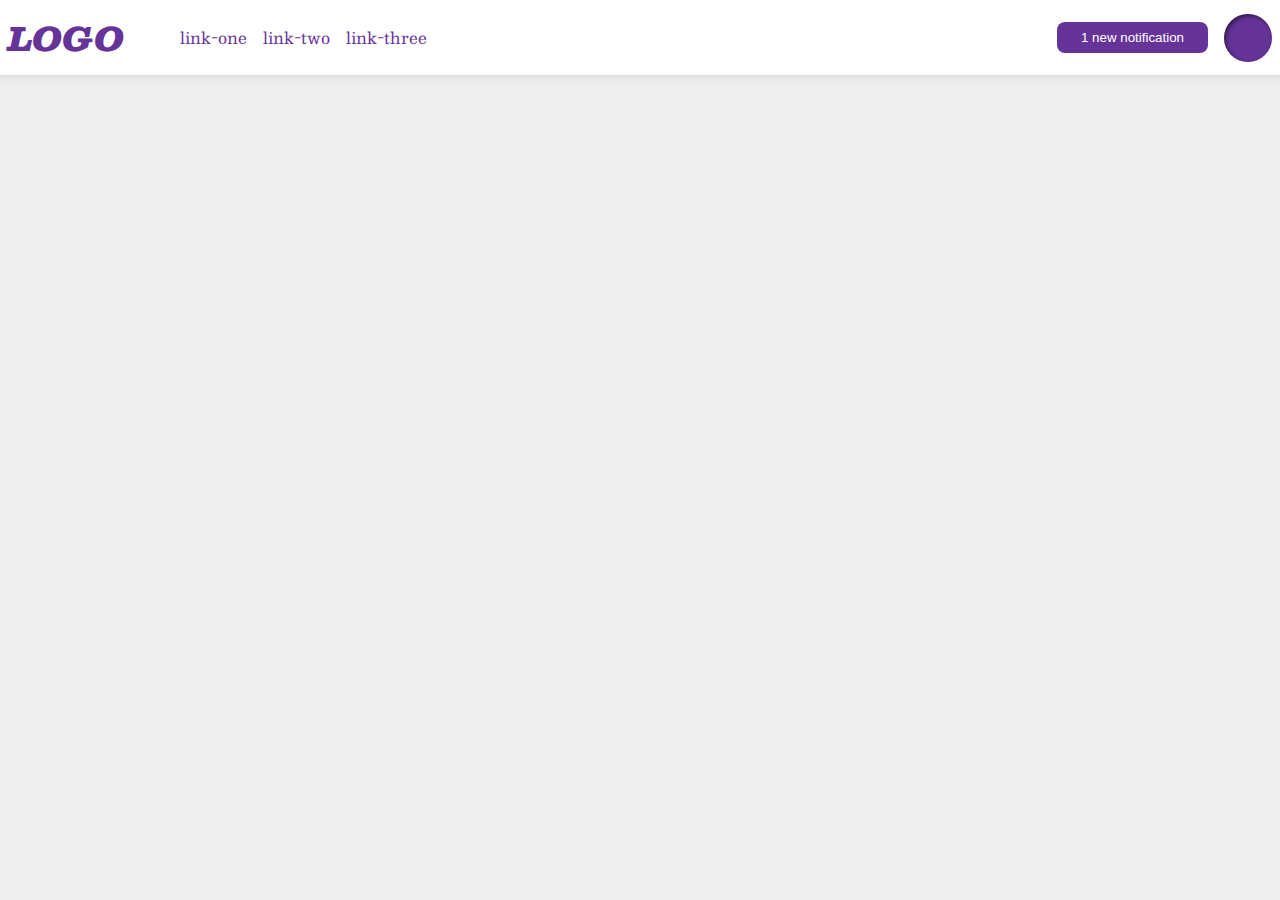
<file: flex/03-flex-header-2/index.html>
<!DOCTYPE html>
<html lang="en">
  <head>
    <meta charset="UTF-8">
    <meta http-equiv="X-UA-Compatible" content="IE=edge">
    <meta name="viewport" content="width=device-width, initial-scale=1.0">
    <title>Flex Header 2</title>
    <link rel="stylesheet" href="style.css">
  </head>
  <body>
    <div class="header">
      <div class="left">
        <div class="logo">
          LOGO
        </div>
        <ul class="links">
          <li><a href="google.com">link-one</a></li>
          <li><a href="google.com">link-two</a></li>
          <li><a href="google.com">link-three</a></li>
        </ul>
      </div>
      <div class="right">
        <button class="notifications">
          1 new notification
        </button>
        <div class="profile-image"></div>
      </div>  
    </div>
  </body>
</html>
</file>
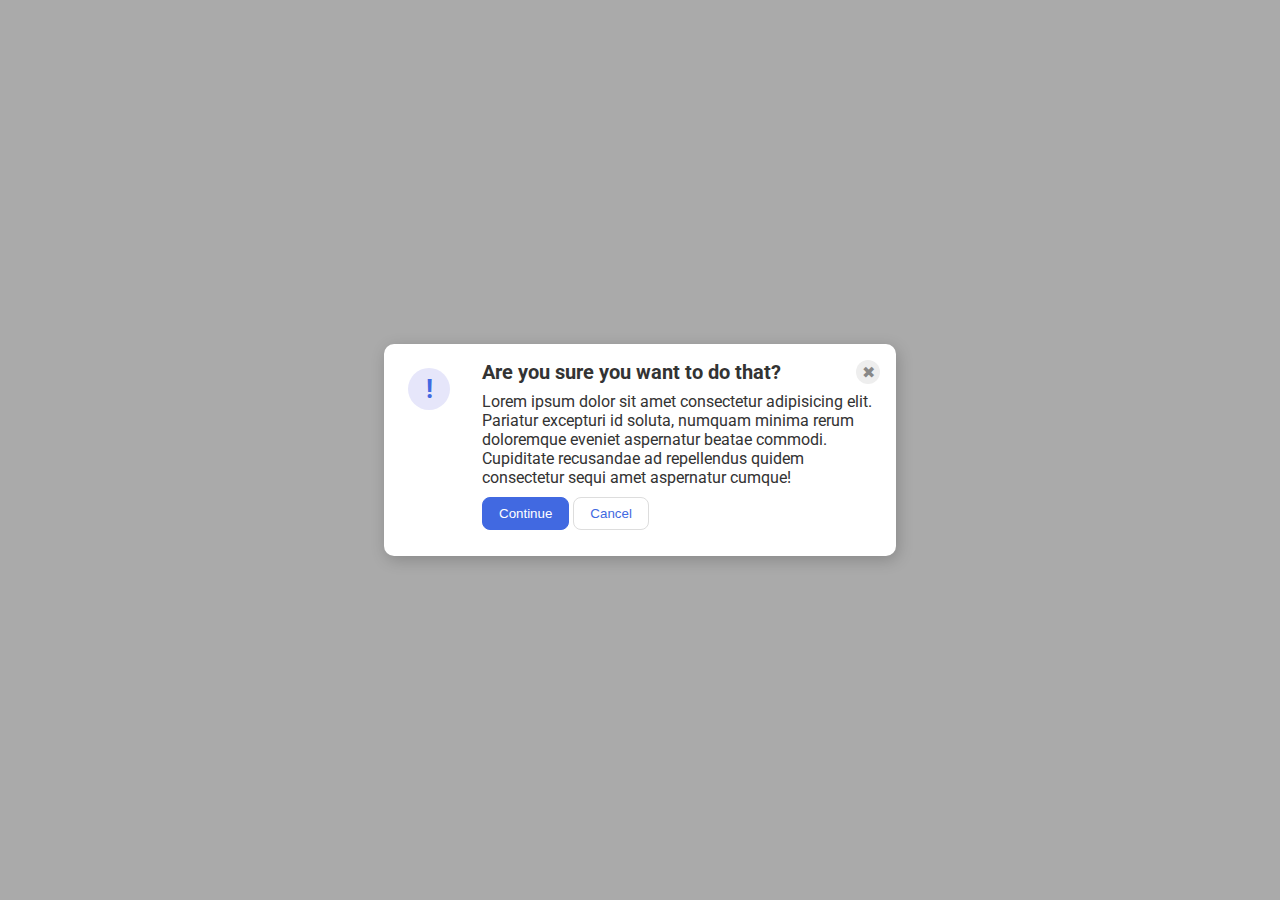
<file: flex/05-flex-modal/index.html>
<!DOCTYPE html>
<html lang="en">
  <head>
    <meta charset="UTF-8">
    <meta http-equiv="X-UA-Compatible" content="IE=edge">
    <meta name="viewport" content="width=device-width, initial-scale=1.0">
    <link rel="stylesheet" href="style.css">
    <title>Modal</title>
  </head>
  <body>
    <div class="modal">
      <div class="icon">!</div>
      <div class="content">
        <div class="main">
          <div class="header">Are you sure you want to do that?</div>
          <div class="close-button">✖</div>
        </div>
        <div class="inside">
          <div class="text">Lorem ipsum dolor sit amet consectetur adipisicing elit. Pariatur excepturi id soluta, numquam minima rerum doloremque eveniet aspernatur beatae commodi. Cupiditate recusandae ad repellendus quidem consectetur sequi amet aspernatur cumque!</div>
        </div>
        <div class="buttons">
          <button class="continue">Continue</button>
          <button class="cancel">Cancel</button>
        </div>
      </div>   
    </div>
  </body>
</html>
</file>
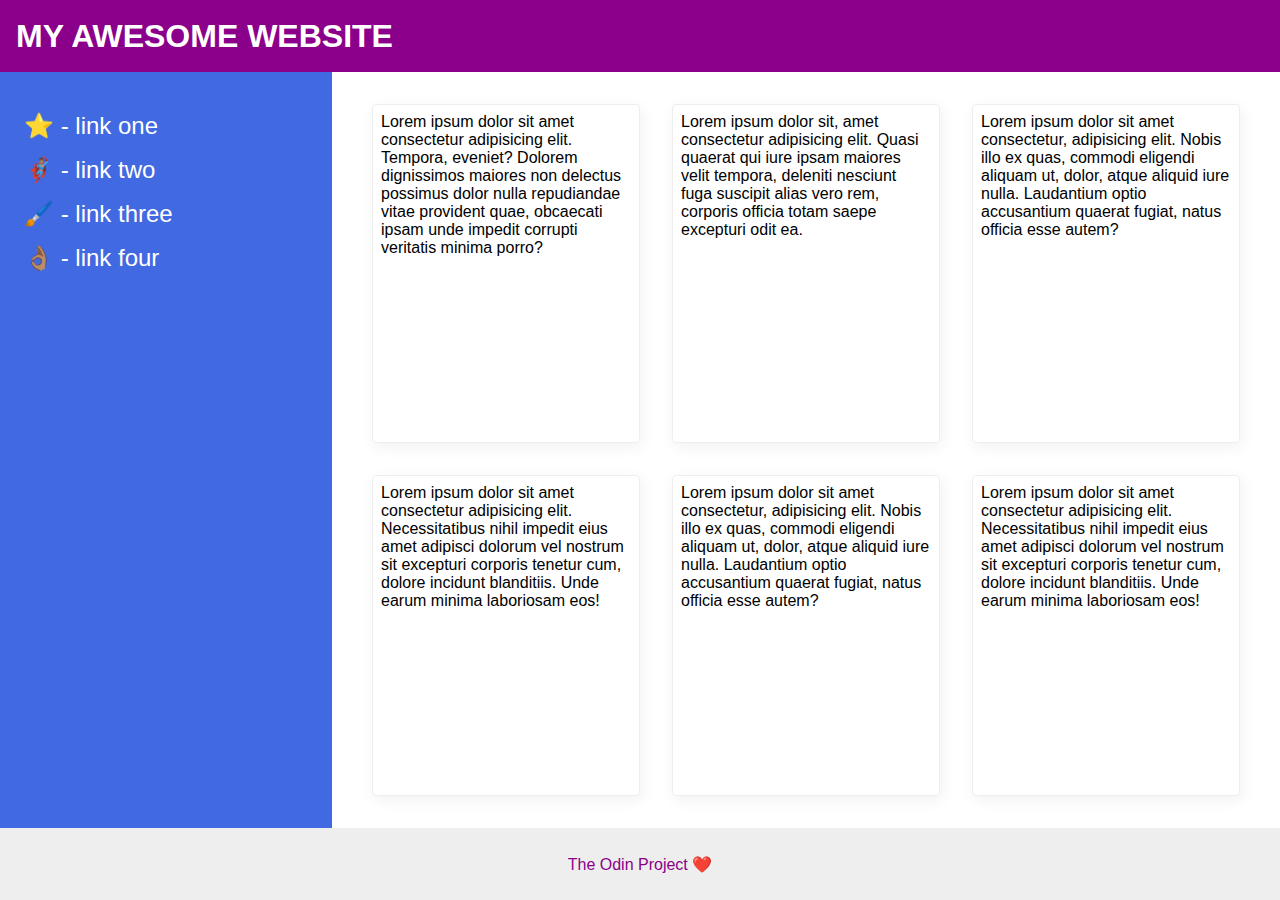
<file: flex/07-flex-layout-2/index.html>
<!DOCTYPE html>
<html lang="en">
  <head>
    <meta charset="UTF-8">
    <meta http-equiv="X-UA-Compatible" content="IE=edge">
    <meta name="viewport" content="width=device-width, initial-scale=1.0">
    <title>The Holy Grail</title>
    <link rel="stylesheet" href="style.css">
  </head>
  <body>
    <div class="header">
      MY AWESOME WEBSITE
    </div>
    
    <div class="content">
      <div class="sidebar">
        <ul>
          <li><a href="#">⭐ - link one</a></li>
          <li><a href="#">🦸🏽‍♂️ - link two</a></li>
          <li><a href="#">🖌️ - link three</a></li>
          <li><a href="#">👌🏽 - link four</a></li>
        </ul>
      </div>

      <div class="cards">
        <div class="card">Lorem ipsum dolor sit amet consectetur adipisicing elit. Tempora, eveniet? Dolorem dignissimos maiores non delectus possimus dolor nulla repudiandae vitae provident quae, obcaecati ipsam unde impedit corrupti veritatis minima porro?</div>
        <div class="card">Lorem ipsum dolor sit, amet consectetur adipisicing elit. Quasi quaerat qui iure ipsam maiores velit tempora, deleniti nesciunt fuga suscipit alias vero rem, corporis officia totam saepe excepturi odit ea.</div>
        <div class="card">Lorem ipsum dolor sit amet consectetur, adipisicing elit. Nobis illo ex quas, commodi eligendi aliquam ut, dolor, atque aliquid iure nulla. Laudantium optio accusantium quaerat fugiat, natus officia esse autem?</div>
        <div class="card">Lorem ipsum dolor sit amet consectetur adipisicing elit. Necessitatibus nihil impedit eius amet adipisci dolorum vel nostrum sit excepturi corporis tenetur cum, dolore incidunt blanditiis. Unde earum minima laboriosam eos!</div>
        <div class="card">Lorem ipsum dolor sit amet consectetur, adipisicing elit. Nobis illo ex quas, commodi eligendi aliquam ut, dolor, atque aliquid iure nulla. Laudantium optio accusantium quaerat fugiat, natus officia esse autem?</div>
        <div class="card">Lorem ipsum dolor sit amet consectetur adipisicing elit. Necessitatibus nihil impedit eius amet adipisci dolorum vel nostrum sit excepturi corporis tenetur cum, dolore incidunt blanditiis. Unde earum minima laboriosam eos!</div>
      </div>
    </div>
    

    
    <div class="footer">
      The Odin Project ❤️
    </div>
  </body>
</html>
</file>
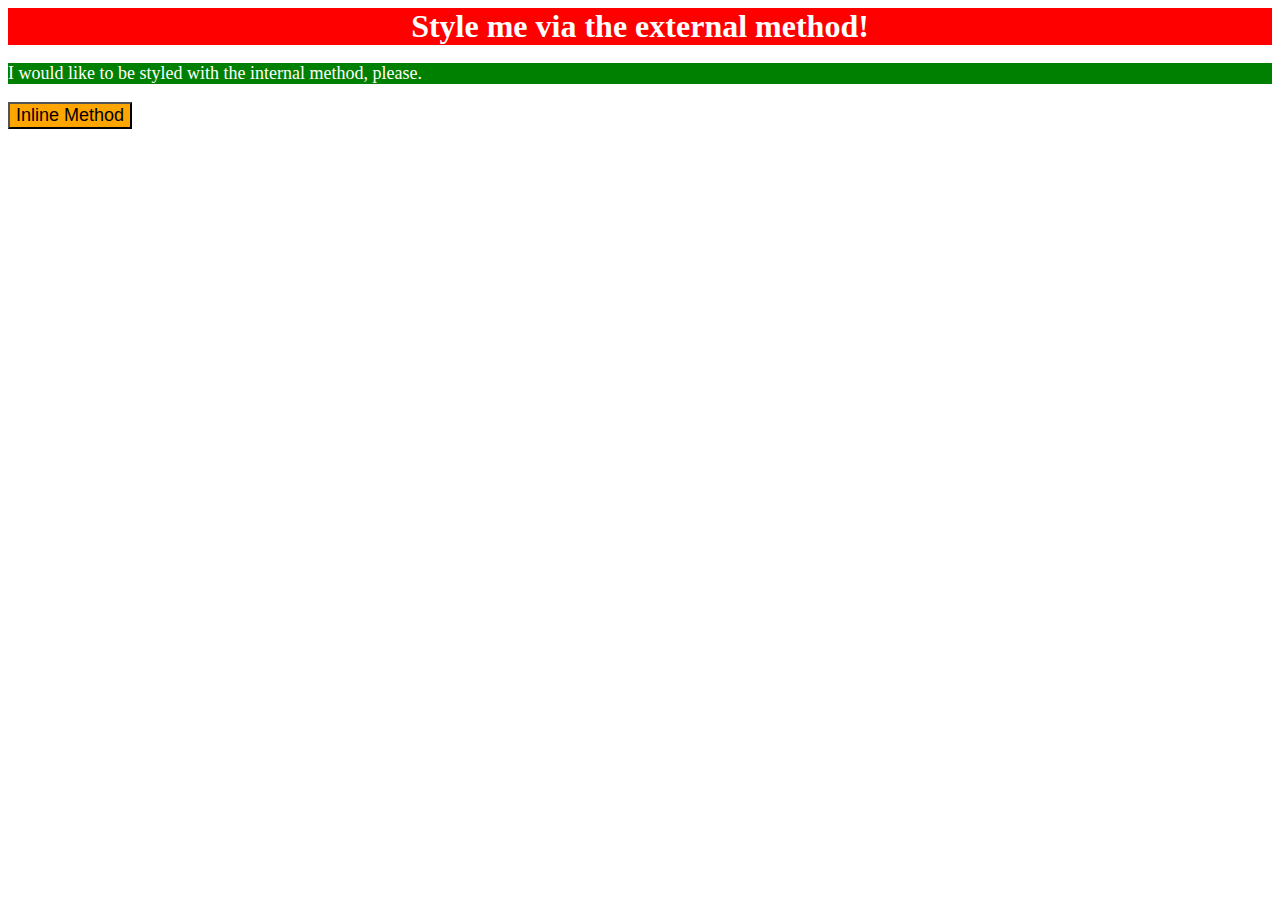
<file: foundations/01-css-methods/index.html>
<!DOCTYPE html>
<html lang="en">
  <head>
    <meta charset="UTF-8">
    <meta http-equiv="X-UA-Compatible" content="IE=edge">
    <meta name="viewport" content="width=device-width, initial-scale=1.0">
    <title>Methods for Adding CSS</title>
    <link rel="stylesheet" href="./style.css">
    <style>
      p {
        background-color: green;
        color: white;
        font-size: 18px;
      }
    </style>
  </head>
  <body>
    <div>Style me via the external method!</div>
    <p>I would like to be styled with the internal method, please.</p>
    <button style="background-color: orange; font-size: 18px;">Inline Method</button>
  </body>
</html>
</file>
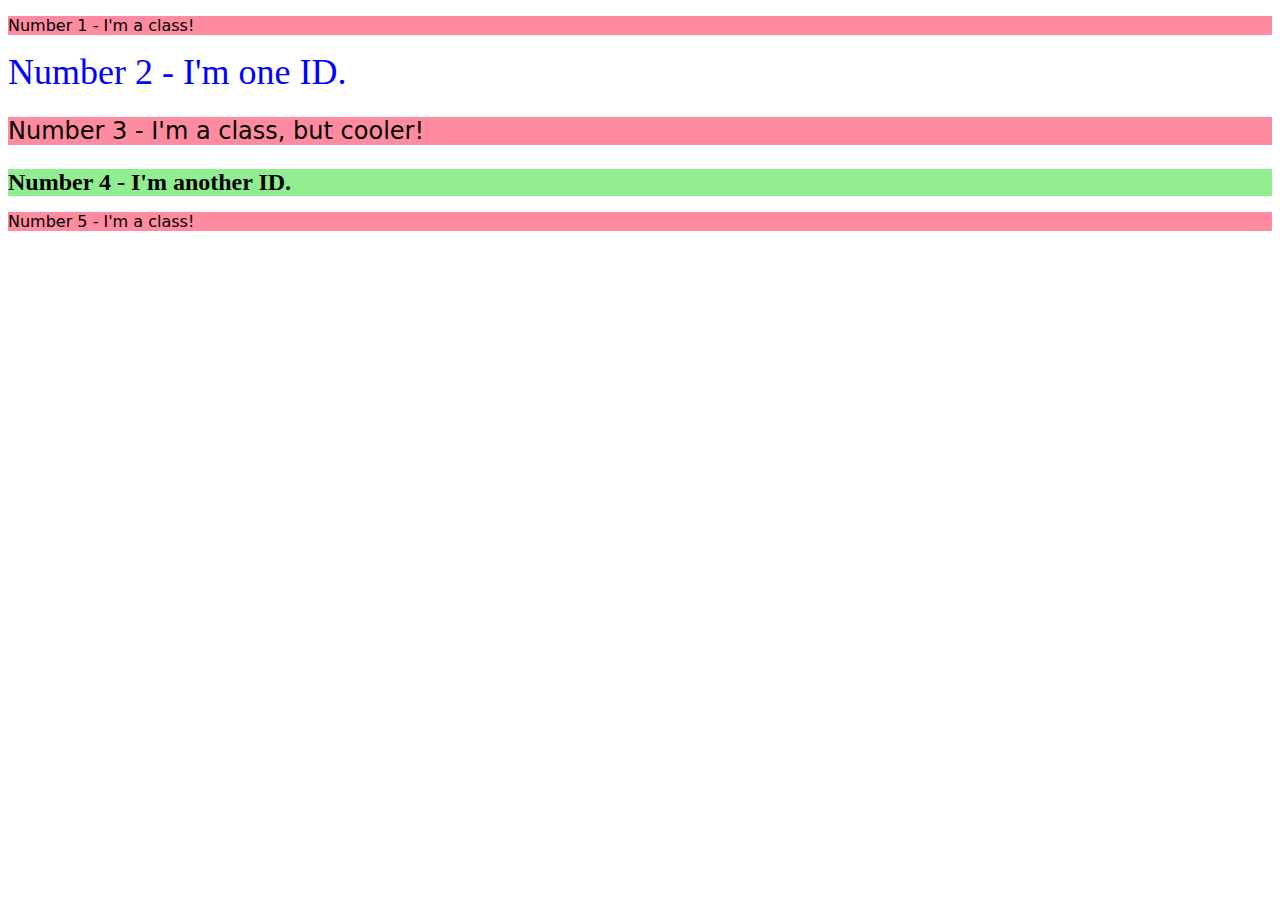
<file: foundations/02-class-id-selectors/index.html>
<!DOCTYPE html>
<html lang="en">
  <head>
    <meta charset="UTF-8">
    <meta http-equiv="X-UA-Compatible" content="IE=edge">
    <meta name="viewport" content="width=device-width, initial-scale=1.0">
    <title>Class and ID Selectors</title>
    <link rel="stylesheet" href="style.css">
  </head>
  <body>
    <p>Number 1 - I'm a class!</p>
    <div id="num2">Number 2 - I'm one ID.</div>
    <p class="num3">Number 3 - I'm a class, but cooler!</p>
    <div id="num4">Number 4 - I'm another ID.</div>
    <p>Number 5 - I'm a class!</p>
  </body>
</html>
</file>
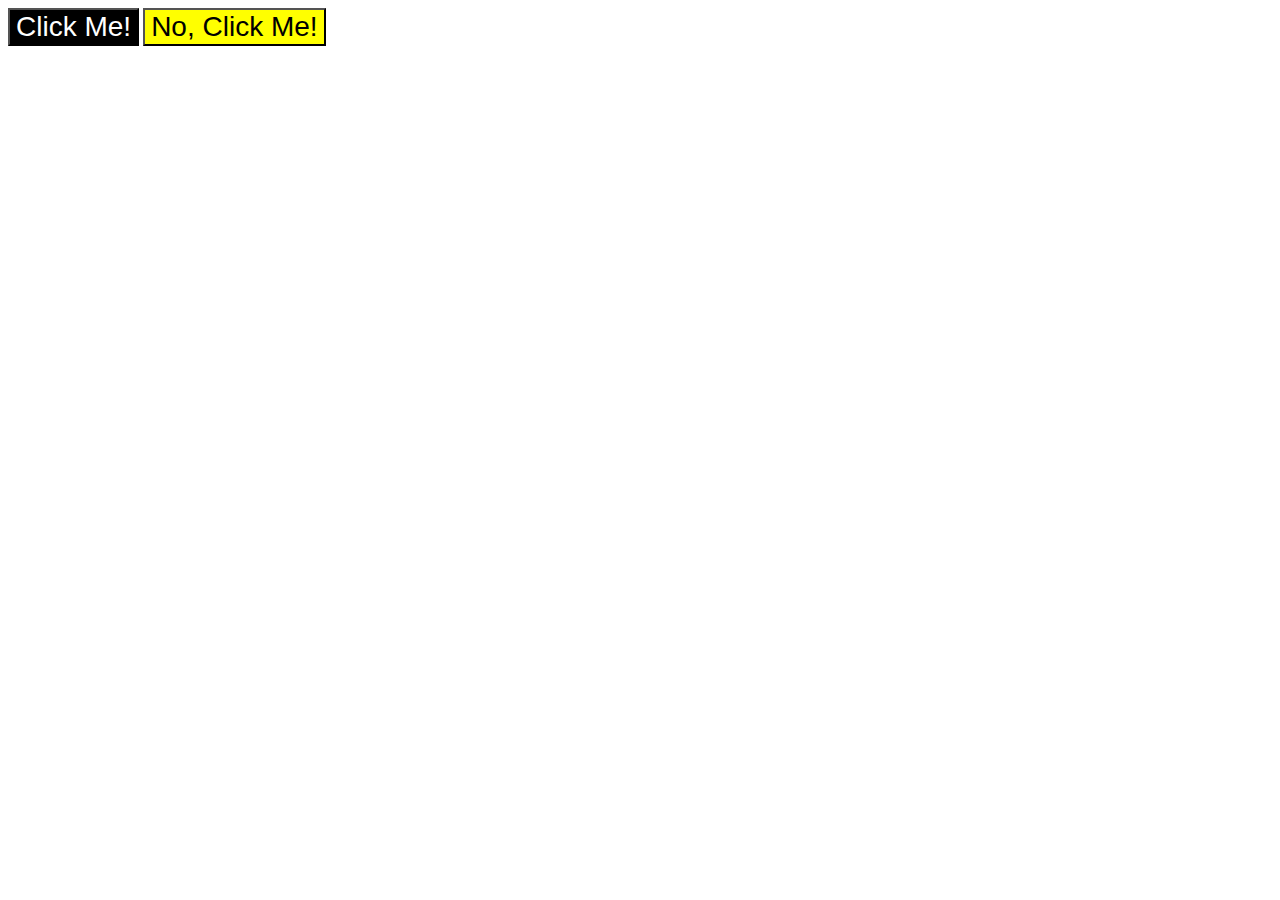
<file: foundations/03-grouping-selectors/index.html>
<!DOCTYPE html>
<html lang="en">
  <head>
    <meta charset="UTF-8">
    <meta http-equiv="X-UA-Compatible" content="IE=edge">
    <meta name="viewport" content="width=device-width, initial-scale=1.0">
    <title>Grouping Selectors</title>
    <link rel="stylesheet" href="style.css">
  </head>
  <body>
    <button class="black">Click Me!</button>
    <button class="seccond">No, Click Me!</button>
  </body>
</html>
</file>
<file: flex/03-flex-header-2/style.css>
/* this is some magical font-importing.  
you'll learn about it later. */
@import url('https://fonts.googleapis.com/css2?family=Besley:ital,wght@0,400;1,900&display=swap');

body {
  margin: 0;
  background: #eee;
  font-family: Besley, serif;
}

.header {
  background: white;
  border-bottom: 1px solid #ddd;
  box-shadow: 0 0 8px rgba(0,0,0,.1);
  display: flex;
  justify-content: space-between;
  padding: 8px;
}

.profile-image {
  background: rebeccapurple;
  box-shadow: inset 2px 2px 4px rgba(0,0,0,.5);
  border-radius: 50%;
  width: 48px;
  height: 48px;
}

.logo {
  color: rebeccapurple;
  font-size: 32px;
  font-weight: 900;
  font-style: italic;
}

button {
  border: none;
  border-radius: 8px;
  background: rebeccapurple;
  color: white;
  padding: 8px 24px;
}

a {
  /* this removes the line under our links */
  text-decoration: none;
  color: rebeccapurple;
}

ul {
  list-style-type: none;
  display: flex;
  gap: 16px;
}

.left, .right {
  display: flex;
  align-items: center;
  gap: 16px;
}
</file>
<file: flex/05-flex-modal/style.css>
@import url('https://fonts.googleapis.com/css2?family=Roboto:wght@400;700&display=swap');

html, body {
  height: 100%;
}

body {
  font-family: Roboto, sans-serif;
  margin: 0;
  background: #aaa;
  color: #333;
  /* I'll give you this one for free lol */
  display: flex;
  align-items: center;
  justify-content: center;
}

.modal {
  background: white;
  width: 480px;
  border-radius: 10px;
  box-shadow: 2px 4px 16px rgba(0,0,0,.2);
  display: flex;
  gap: 16px;
  padding: 16px;
}

.header {
  font-weight: bold;
  font-size: 20px;
}

.main {
  display: flex;
  justify-content: space-between;
  margin-bottom: 8px;
}

.buttons {
  margin: 10px 0;
}

.icon {
  color: royalblue;
  font-size: 26px;
  font-weight: 700;
  background: lavender;
  width: 42px;
  height: 42px;
  flex-shrink: 0;
  border-radius: 50%;
  margin: 8px 16px 0 8px;
  display: flex;
  align-items: center;
  justify-content: center;
}

.close-button {
  background: #eee;
  border-radius: 50%;
  color: #888;
  font-weight: 400;
  font-size: 16px;
  height: 24px;
  width: 24px;
  display: flex;
  align-items: center;
  justify-content: center;
}

button {
  padding: 8px 16px;
  border-radius: 8px;
}

button.continue {
  background: royalblue;
  border: 1px solid royalblue;
  color: white;
}

button.cancel {
  background: white;
  border: 1px solid #ddd;
  color: royalblue;
}
</file>
<file: flex/07-flex-layout-2/style.css>
body {
  font-family: -apple-system, BlinkMacSystemFont, 'Segoe UI', Roboto, Oxygen, Ubuntu, Cantarell, 'Open Sans', 'Helvetica Neue', sans-serif;
  margin: 0;
  min-height: 100vh;
  display: flex;
  flex-direction: column;
}

.header {
  height: 72px;
  background: darkmagenta;
  color: white;
  font-size: 32px;
  font-weight: 900;
  display: flex;
  align-items: center;
  padding: 0 0 0 16px;
}

.footer {
  height: 72px;
  background: #eee;
  color: darkmagenta;
  display: flex;
  justify-content: center;
  align-items: center;
}

.sidebar {
  width: 300px;
  background: royalblue;
  flex-shrink: 0;
  padding: 16px;  
}

ul {
  list-style-type: none;
  padding: 0;
}

li {
  padding: 8px;
}

li > a {
  font-size: 24px;
  color: white;
  text-decoration: none;
}

.card {
  border: 1px solid #eee;
  box-shadow: 2px 4px 16px rgba(0,0,0,.06);
  border-radius: 4px;
  width: 250px;
  height: auto;
  padding: 8px;
}

.cards {
  display: flex;
  justify-content: center;
  flex-wrap: wrap;
  padding: 32px;
  gap: 32px;
}

.content {
  display: flex;
  flex: auto;
}
</file>
<file: foundations/01-css-methods/style.css>
div {
    background-color: red;
    color: white;
    font-size: 32px;
    text-align: center;
    font-weight: bold;
}
</file>
<file: foundations/02-class-id-selectors/style.css>
p {
    background-color: #FF8BA0;
    font-family: Verdana, "DejaVu Sans", sans-serif;
}

#num2 {
    color: blue;
    font-size: 36px;
}

.num3 {
    font-size: 24px;
}

#num4 {
    background-color: lightgreen;
    font-size: 24px;
    font-weight: bold;
}
</file>
<file: foundations/03-grouping-selectors/style.css>
.black, .seccond {
    font-size: 28px;
    font-family: Helvetica, "Times New Roman", sans-serif;
}

.black {
    background-color: black;
    color: white;
}

.seccond {
    background-color: yellow;
}
</file>
